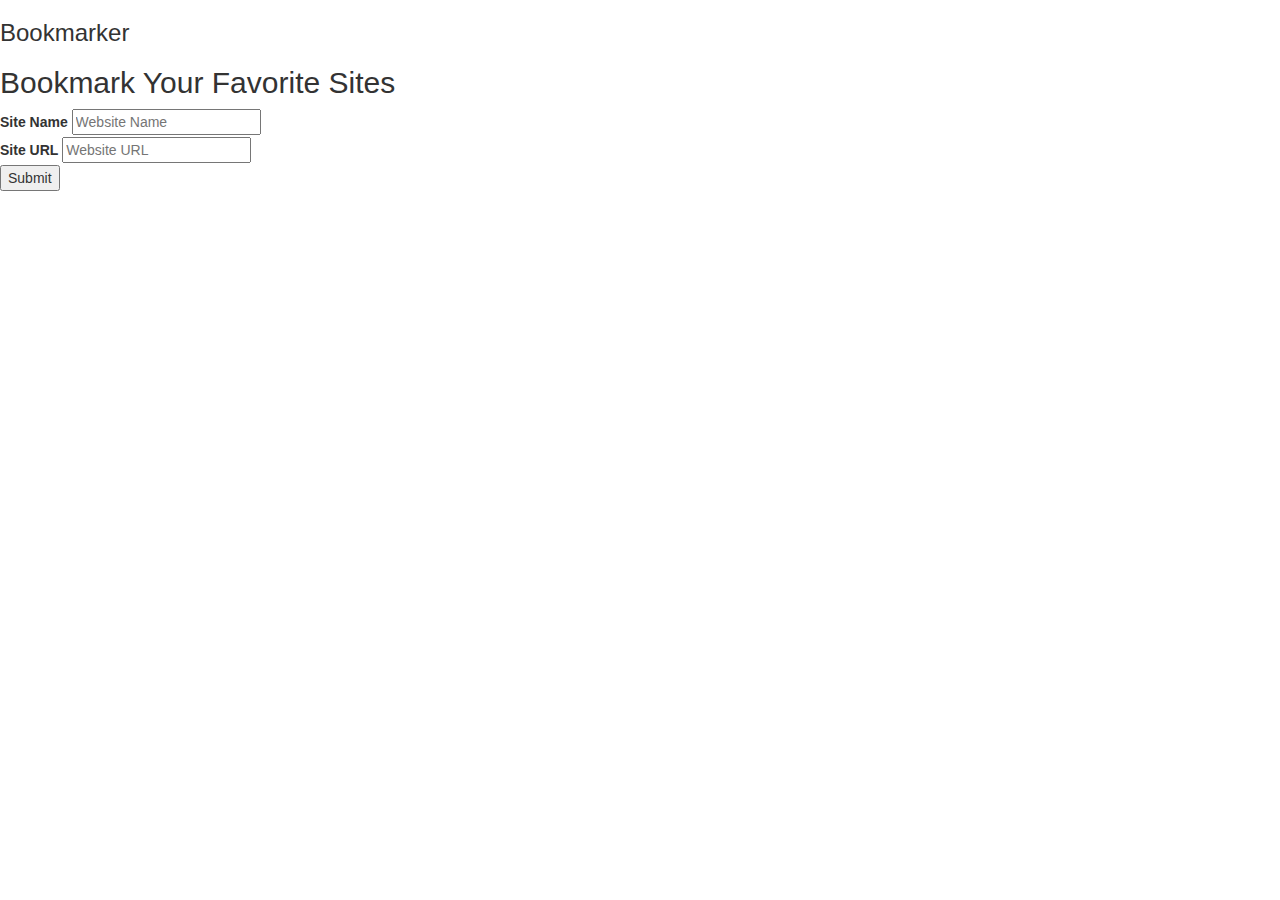
<file: BookmarkManager/index.html>
<!DOCTYPE html>

<html lang="en">
<!-- Eskender Memetov -->

<head>
    <meta charset="utf-8">
    <meta http-equiv="X-UA-Compatible" content="IE=edge">
    <meta name="viewport" content="width=device-width, initial-scale=1">
    <title>Bookmark manager</title>

    <link href="css/bootstrap.min.css" rel="stylesheet">
</head>

<body onload="fetchBookmarks()">

    <div class="bookmark_main">
        <div>
            <nav>

            </nav>
            <h3>Bookmarker</h3>
        </div>

        <div>
            <h2>Bookmark Your Favorite Sites</h2>
            <form id="myForm">
                <div>
                    <label>Site Name</label>
                    <input type="text" id="siteName" placeholder="Website Name">
                </div>
                <div>
                    <label>Site URL</label>
                    <input type="text" id="siteUrl" placeholder="Website URL">
                </div>
                <button type="submit">Submit</button>
            </form>
        </div>

        <div>
            <div>
                <div id="bookmarksResults"></div>
            </div>
        </div>
    </div>
    <!-- /container -->
    <script src="https://code.jquery.com/jquery-3.1.1.js" integrity="sha256-16cdPddA6VdVInumRGo6IbivbERE8p7CQR3HzTBuELA=" crossorigin="anonymous"></script>

    <script src="js/main.js"></script>
</body>

</html>
</file>
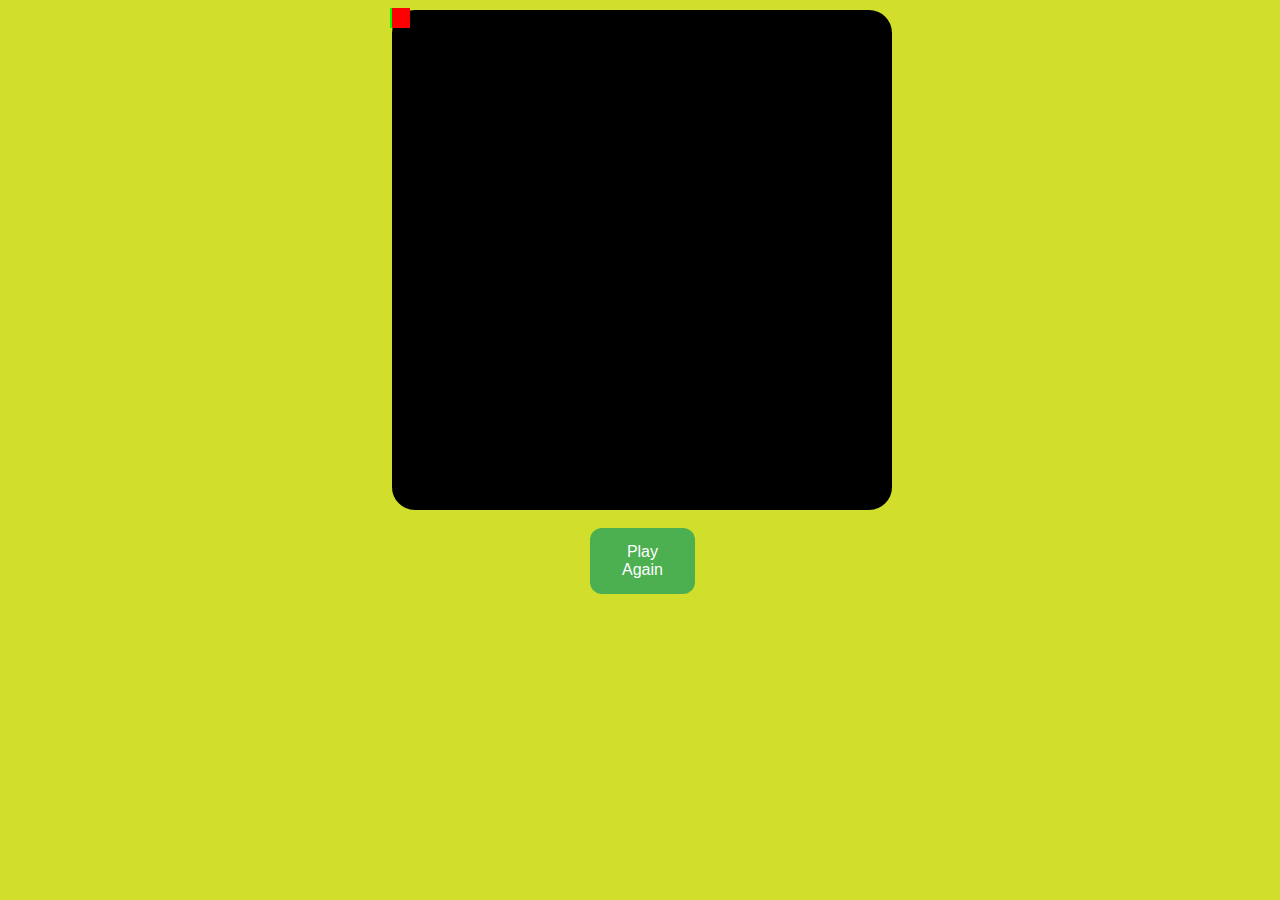
<file: Entertainment/ShootingGame/index.html>
<!DOCTYPE html>
<html lang="en">

<head>

    <title>Shootng Game</title>
    <link rel="stylesheet" type="text/css" href="ShootingGame.css">

</head>

<body>
    <div id="GameScreen">
        <div id="background"></div>
        <div id="hero"></div>
        <div id="laser"></div>
        <div id="score"></div>
        <div id="gameover">GAME OVER</div>
    </div>
    <div id="gameMenu">
        <button type="button" onclick="Reload()" class="button">Play Again</button>

    </div>
    <script src="sgame.js"></script>
</body>

</html>
</file>
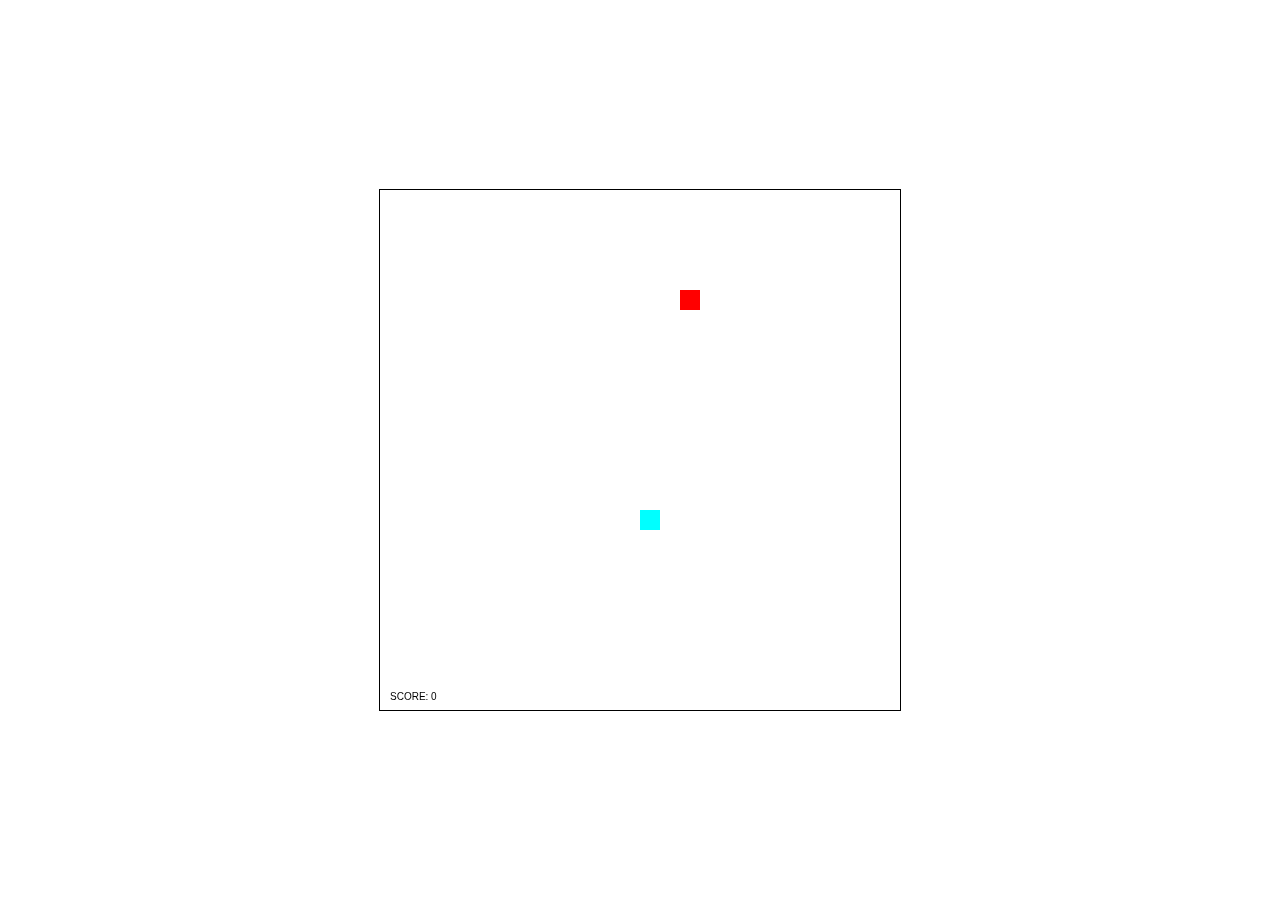
<file: Entertainment/Snake/index.html>
<!DOCTYPE html>
<html lang="en">

<head>
    <meta charset="UTF-8">
    <meta name="viewport" content="width=device-width, initial-scale=1.0">
    <meta http-equiv="X-UA-Compatible" content="ie=edge">
    <title>Document</title>
    <style>
        canvas {
            display: block;
            position: absolute;
            border: 1px solid #000;
            margin: auto;
            top: 0;
            bottom: 0;
            right: 0;
            left: 0;
        }
    </style>
</head>

<body>
    <script>
        //Eskender Memetov

        // Constants
        var COLS = 26,
            ROWS = 26;
        // IDs
        var EMPTY = 0,
            SNAKE = 1,
            FRUIT = 2;
        // Directions
        var LEFT = 0,
            UP = 1,
            RIGHT = 2,
            DOWN = 3;
        // Key Codes 
        var KEY_LEFT = 37,
            KEY_UP = 38,
            KEY_RIGH = 39,
            KEY_DOWN = 40;

        var grid = {
            width: null,
            height: null,
            _grid: null,
            init: function(d, c, r) {
                this.width = c;
                this.height = r;
                this._grid = [];
                for (var x = 0; x < c; x++) {
                    this._grid.push([]);
                    for (var y = 0; y < r; y++) {
                        this._grid[x].push(d);
                    }
                }
            },

            set: function(val, x, y) {
                this._grid[x][y] = val;
            },

            get: function(x, y) {
                return this._grid[x][y];
            }
        }
        var snake = {
            direction: null,
            last: null,
            _queue: null,
            init: function(d, x, y) {
                this.direction = d;
                this._queue = [];
                this.insert(x, y);
            },
            insert: function(x, y) {
                this._queue.unshift({
                    x: x,
                    y: y
                });
                this.last = this._queue[0];
            },
            remove: function() {
                return this._queue.pop();
            }
        }



        function setFood() {
            var empty = [];
            for (var x = 0; x < grid.width; x++) {
                for (var y = 0; y < grid.height; y++) {
                    if (grid.get(x, y) === EMPTY) {
                        empty.push({
                            x: x,
                            y: y
                        });
                    }
                }
            }
            var randPos = empty[Math.floor(Math.random() * empty.length)];
            grid.set(FRUIT, randPos.x, randPos.y);
        }

        // Game objects  
        var canvas, ctx, keystate, frames, score;

        // ---- ! 
        function main() {
            canvas = document.createElement("canvas");
            canvas.width = COLS * 20;
            canvas.height = ROWS * 20;
            ctx = canvas.getContext("2d");
            document.body.appendChild(canvas);

            frames = 0;
            keystate = {};
            document.addEventListener("keydown", function(evt) {
                keystate[evt.keyCode] = true;
            });
            document.addEventListener("keyup", function(evt) {
                delete keystate[evt.keyCode];
            });


            init();
            loop();
        }

        function init() {
            score = 0;
            grid.init(EMPTY, COLS, ROWS);
            var sp = {
                x: Math.floor(COLS / 2),
                y: ROWS - 1
            };
            snake.init(UP, sp.x, sp.y);
            grid.set(SNAKE, sp.x, sp.y);
            setFood();
        }

        function loop() {
            update();
            draw();
            window.requestAnimationFrame(loop, canvas);
        }

        function update() {
            frames++;
            if (keystate[KEY_LEFT] && snake.direction !== RIGHT)
                snake.direction = LEFT;
            if (keystate[KEY_RIGH] && snake.direction !== LEFT)
                snake.direction = RIGHT;
            if (keystate[KEY_DOWN] && snake.direction !== UP)
                snake.direction = DOWN;
            if (keystate[KEY_UP] && snake.direction !== DOWN)
                snake.direction = UP;

            if (frames % 5 === 0) {

                var nx = snake.last.x;
                var ny = snake.last.y;
                switch (snake.direction) {
                    case LEFT:
                        nx--;
                        break;
                    case UP:
                        ny--;
                        break;
                    case RIGHT:
                        nx++;
                        break;
                    case DOWN:
                        ny++;
                        break;
                }

                if (0 > nx || nx > grid.width - 1 || 0 > ny || ny > grid.height - 1 || grid.get(nx, ny) == SNAKE) {
                    return init();
                }
                if (grid.get(nx, ny) === FRUIT) {
                    score++;
                    var tail = {
                        x: nx,
                        y: ny
                    };
                    setFood();
                } else {
                    var tail = snake.remove();
                    grid.set(EMPTY, tail.x, tail.y);
                    tail.x = nx;
                    tail.y = ny;
                }

                grid.set(SNAKE, tail.x, tail.y);

                snake.insert(tail.x, tail.y);

            }
        }

        function draw() {
            var tw = canvas.width / grid.width;
            var th = canvas.height / grid.height;
            for (var x = 0; x < grid.width; x++) {
                for (var y = 0; y < grid.height; y++) {
                    switch (grid.get(x, y)) {
                        case EMPTY:
                            ctx.fillStyle = "#fff";
                            break;
                        case SNAKE:
                            ctx.fillStyle = "#0ff";
                            break;
                        case FRUIT:
                            ctx.fillStyle = "#f00";
                            break;
                    }
                    ctx.fillRect(x * tw, y * th, tw, th);
                }
            }
            ctx.fillStyle = "#000";
            ctx.fillText("SCORE: " + score, 10, canvas.height - 10);
        }


        main();
    </script>
</body>

</html>
</file>
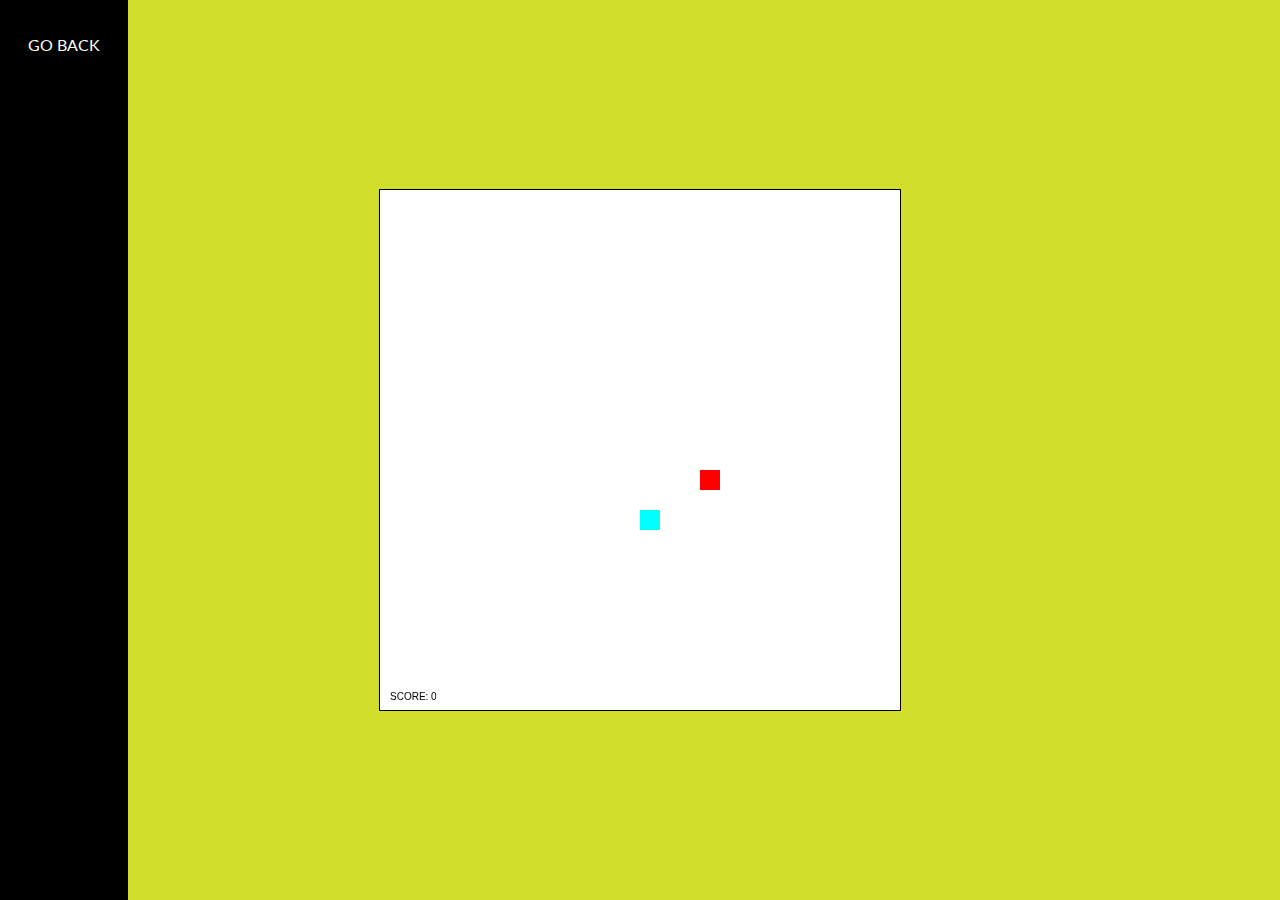
<file: Entertainment/SnakeGame/Snake.html>
<!DOCTYPE html>
<html lang="en">
<!--Eskender Memetov-->

<head>
    <meta charset="utf-8">
    <title>Snake</title>
    <link href="../../styles/css/style.css" type="text/css" rel="stylesheet">
    <script src="https://ajax.googleapis.com/ajax/libs/jquery/3.2.0/jquery.min.js"></script>
    <meta name="viewport" content="width=device-width, initial-scale=1.0">
    <meta http-equiv="X-UA-Compatible" content="ie=edge">
    <title>Document</title>
    <style>
        canvas {
            display: block;
            position: absolute;
            border: 1px solid #000;
            margin: auto;
            top: 0;
            bottom: 0;
            right: 0;
            left: 0;
        }
    </style>
</head>

<body>
    <div class="game-menu">
        <a href="../../index.html#t5" class="back-btn back-btn-2">Go back</a>
    </div>

    <!-- ajax test, does not work without the server     
        <div class="button-games" id="btnadad">About the game</div> -->
    <script src="Snake.js"></script>
</body>

</html>
</file>
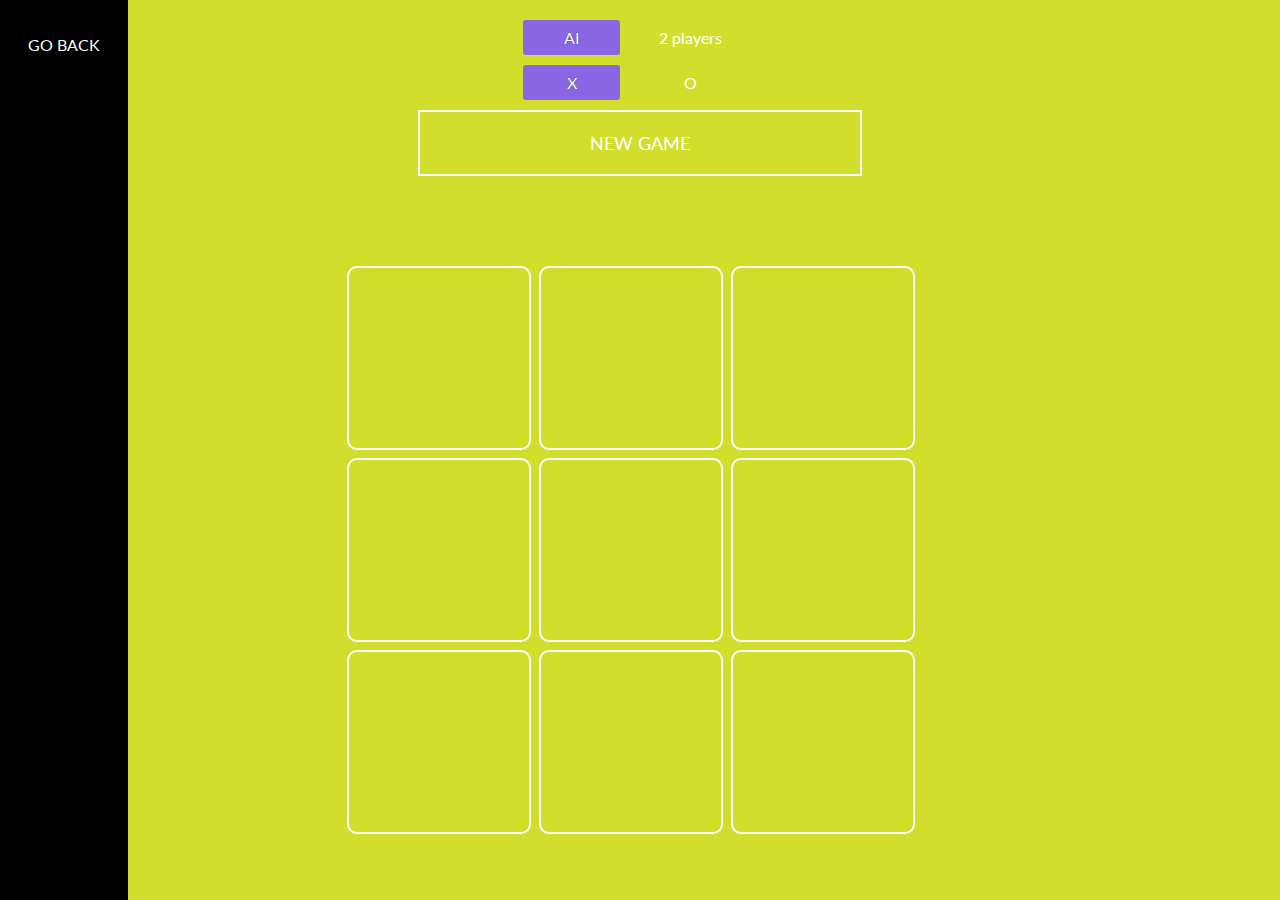
<file: Entertainment/Tictactoe/TicTacToe.html>
<!DOCTYPE html>
<html lang="en">

<head>
    <meta charset="utf-8">
    <title>Tic-Tac-Toe</title>
    <link href="../../styles/css/style.css" type="text/css" rel="stylesheet">
    <script src="https://ajax.googleapis.com/ajax/libs/jquery/3.2.0/jquery.min.js"></script>
    <script src="TicTacToe.js"></script>
</head>

<body>
    <div class="game-menu">
        <a href="../../index.html#t5" class="back-btn back-btn-2">Go back</a>
    </div>
    <div class="ttt-gamescreen">
        <div class="ttt-control-buttons">
            <fieldset class="ttt-palyers">
                <input id="item-1" class="radio-inline__input" type="radio" name="players" value="item-1" checked="checked" />
                <label class="radio-inline__label" for="item-1">AI</label>
                <input id="item-2" class="radio-inline__input" type="radio" name="players" value="item-2" />
                <label class="radio-inline__label" for="item-2">2 players</label>
            </fieldset>

            <fieldset class="ttt-palyers">
                <input id="item-3" class="radio-inline__input" type="radio" name="symbol" value="item-3" checked="checked" />
                <label class="radio-inline__label" for="item-3">X</label>
                <input id="item-4" class="radio-inline__input" type="radio" name="symbol" value="item-4" />
                <label class="radio-inline__label" for="item-4">O</label>
            </fieldset>

            <div class="button-games">new game</div>

        </div>
        <div class="ttt-game-field">
            <div class="ttt-button">
                <h2 class="ttt-button-text"></h2>
            </div>
            <div class="ttt-button">
                <h2 class="ttt-button-text"></h2>
            </div>
            <div class="ttt-button">
                <h2 class="ttt-button-text"></h2>
            </div>
            <div class="ttt-button">
                <h2 class="ttt-button-text"></h2>
            </div>
            <div class="ttt-button">
                <h2 class="ttt-button-text"></h2>
            </div>
            <div class="ttt-button">
                <h2 class="ttt-button-text"></h2>
            </div>
            <div class="ttt-button">
                <h2 class="ttt-button-text"></h2>
            </div>
            <div class="ttt-button">
                <h2 class="ttt-button-text"></h2>
            </div>
            <div class="ttt-button">
                <h2 class="ttt-button-text"></h2>
            </div>
        </div>
    </div>
</body>

</html>
</file>
<file: Entertainment/ShootingGame/ShootingGame.css>
body {
    background-color: #D1DF2C;
}

#hero {
    background: #ff0000;
    width: 20px;
    height: 20px;
    position: absolute;
}

#background {
    background-image: url("space.jpg");
    background: #000000;
    width: 500px;
    height: 500px;
    position: absolute;
    left: 0px;
    top: 0px;
    border-radius: 25px;
    border: 2px solid #D1DF2C;
}

#laser {
    background: #00ff00;
    width: 2px;
    height: 20px;
    position: absolute;
}

.enemy {
    background: #0000ff;
    width: 35px;
    height: 35px;
    position: absolute;
}

#score {
    color: #ffffff;
    font-size: 18pt;
    position: absolute;
    left: 20px;
    top: 20px;
}

#gameover {
    color: #ff0000;
    font-size: 20px;
    position: absolute;
    left: 160px;
    top: 200px;
    visibility: hidden;
}

#GameScreen {
    width: 500px;
    margin-left: auto;
    margin-right: auto;
    position: relative;
}

.button {
    background-color: #4CAF50;
    /* Green */
    border: none;
    color: white;
    padding: 15px 32px;
    text-align: center;
    text-decoration: none;
    display: inline-block;
    font-size: 16px;
    border-radius: 12px;
}

#gameMenu {
    padding-top: 520px;
    width: 100px;
    margin-left: auto;
    margin-right: auto;
}
</file>
<file: styles/css/style.css>
@import url(http://fonts.googleapis.com/css?family=Open+Sans:400,300,600,700);
@import url(http://fonts.googleapis.com/css?family=Varela+Round);
@import url("https://fonts.googleapis.com/css?family=Lato:100,300,400,700");
/* line 12, ../compass/sass/style.sass */
html, body, .page {
  width: 100%;
  height: 100%;
  margin: 0;
  padding: 0;
  transition: all 0.6s cubic-bezier(0.5, 0.2, 0.2, 1.1);
  -webkit-transition: all 0.6s cubic-bezier(0.5, 0.2, 0.2, 1.1);
  -moz-transition: all 0.6s cubic-bezier(0.5, 0.2, 0.2, 1.1);
  -o-transition: all 0.6s cubic-bezier(0.5, 0.2, 0.2, 1.1);
  color: #fff;
  overflow: hidden;
}

/* line 24, ../compass/sass/style.sass */
* {
  font-family: "lato", "open sans", sans-serif;
}

/* line 27, ../compass/sass/style.sass */
.page {
  position: absolute;
}

/* line 30, ../compass/sass/style.sass */
#p1 {
  left: 0;
}

/* line 33, ../compass/sass/style.sass */
#p3, #p4, #p5, #p6, #p7 {
  left: 200%;
}

/* line 36, ../compass/sass/style.sass */
#p1 {
  background: #9627D1;
}

/* line 39, ../compass/sass/style.sass */
#p3 {
  background: #30ADBB;
}

/* line 42, ../compass/sass/style.sass */
#p4 {
  background: #30BB48;
}

/* line 45, ../compass/sass/style.sass */
#p5 {
  background: #D1DF2C;
}

/* line 48, ../compass/sass/style.sass */
#p6 {
  background: #5B38D1;
}

/* line 51, ../compass/sass/style.sass */
#p7 {
  background: #CC3434;
}

/* line 54, ../compass/sass/style.sass */
a {
  display: block;
}

/* line 57, ../compass/sass/style.sass */
#t3:target #p3, #t4:target #p4, #t5:target #p5, #t6:target #p6, #t7:target #p7 {
  transform: translateX(-190%);
  -webkit-transform: translateX(-190%);
  -moz-transform: translateX(-190%);
  -o-transform: translateX(-190%);
  transition-delay: 0.4s !important;
}

/* line 64, ../compass/sass/style.sass */
#t3:target #p1, #t4:target #p1, #t5:target #p1, #t6:target #p1, #t7:target #p1 {
  background: black;
}

/* line 67, ../compass/sass/style.sass */
#t3:target #p1 .icon, #t4:target #p1 .icon, #t5:target #p1 .icon, #t6:target #p1 .icon, #t7:target #p1 .icon {
  -webkit-filter: blur(3px);
}

/* line 70, ../compass/sass/style.sass */
.icon {
  color: #fff;
  font-size: 52px;
  display: block;
  width: 100%;
  height: 11vh;
}
/* line 76, ../compass/sass/style.sass */
.icon::before {
  font-size: 30px;
  height: 30px !important;
  width: 30px !important;
}

/* line 82, ../compass/sass/style.sass */
ul .icon:hover {
  opacity: 0.5;
}

/* line 85, ../compass/sass/style.sass */
.page .icon .title {
  line-height: 2;
}

/* line 88, ../compass/sass/style.sass */
#t3:target ul .icon, #t4:target ul .icon, #t5:target ul .icon, #t6:target ul .icon, #t7:target ul .icon {
  transform: scale(0.6);
  -webkit-transform: scale(0.6);
  -moz-transform: scale(0.6);
  -o-transform: scale(0.6);
  transition-delay: 0.25s;
}

/* line 95, ../compass/sass/style.sass */
#t3:target #three, #t4:target #four, #t5:target #five, #t6:target #six, #t7:target #seven {
  transform: scale(1.2) !important;
  -webkit-transform: scale(1.2) !important;
  -moz-transform: scale(1.2) !important;
  -o-transform: scale(1.2) !important;
}

/* line 103, ../compass/sass/style.sass */
ul {
  position: fixed;
  z-index: 1;
  top: 0;
  bottom: 0;
  left: 0;
  margin: auto;
  height: 100vh;
  width: 10%;
  max-width: 150px;
  padding: 0;
  text-align: center;
}

/* line 116, ../compass/sass/style.sass */
#menu .icon {
  margin: 3vh 0;
  transition: all 0.5s ease-out !important;
  -webkit-transition: all 0.5s ease-out;
  -moz-transition: all 0.5s ease-out;
  -o-transition: all 0.5s ease-out;
}

/* line 123, ../compass/sass/style.sass */
a {
  text-decoration: none;
}

/* line 126, ../compass/sass/style.sass */
.title, .hint {
  display: block;
}

/* line 129, ../compass/sass/style.sass */
.title {
  font-size: 38px;
}

/* line 132, ../compass/sass/style.sass */
.hint {
  font-size: 13px;
}

/* line 135, ../compass/sass/style.sass */
#p4 .hint {
  display: inherit !important;
}

/* line 138, ../compass/sass/style.sass */
.hint a {
  color: yellow;
  transition: all 250ms ease-out;
  -webkit-transition: all 250ms ease-out;
  -moz-transition: all 250ms ease-out;
  -o-transition: all 250ms ease-out;
}
/* line 144, ../compass/sass/style.sass */
.hint a:hover {
  color: #FFF;
}

/* line 147, ../compass/sass/style.sass */
.line-trough {
  text-decoration: line-through;
}

/* line 151, ../compass/sass/style.sass */
.page .icon {
  position: absolute;
  top: 0;
  bottom: 0;
  right: 10%;
  left: 0;
  width: 270px;
  height: 170px;
  margin: auto;
  text-align: center;
  font-size: 80px;
  line-height: 1.3;
  transform: translateX(360%);
  -webkit-transform: translateX(360%);
  -moz-transform: translateX(360%);
  -o-transform: translateX(360%);
  transition: all 0.5s cubic-bezier(0.25, 1, 0.5, 1.25);
  -webkit-transition: all 0.5s cubic-bezier(0.25, 1, 0.5, 1.25);
  -moz-transition: all 0.5s cubic-bezier(0.25, 1, 0.5, 1.25);
  -o-transition: all 0.5s cubic-bezier(0.25, 1, 0.5, 1.25);
}
/* line 171, ../compass/sass/style.sass */
.page#p1 .icon {
  height: 220px;
  transform: translateX(10%) !important;
}

/* line 175, ../compass/sass/style.sass */
#t2:target .page#p2 .icon, #t3:target .page#p3 .icon, #t4:target .page#p4 .icon, #t5:target .page#p5 .icon, #t6:target .page#p6 .icon, #t7:target .page#p7 .icon {
  transform: translateX(0) !important;
  -webkit-transform: translateX(0) !important;
  -moz-transform: translateX(0) !important;
  -o-transform: translateX(0) !important;
  transition-delay: 1s;
}

/* line 186, ../compass/sass/style.sass */
.index-buttons {
  margin-top: 28vh !important;
  margin: auto;
  font-family: "lato", "open sans", sans-serif;
  font-weight: 300;
  width: 40%;
}

/* line 193, ../compass/sass/style.sass */
.index-buttons a {
  text-decoration: none;
}
/* line 195, ../compass/sass/style.sass */
.index-buttons a:hover {
  text-decoration: none;
}

/* line 198, ../compass/sass/style.sass */
.games {
  width: 90% !important;
  height: 100% !important;
  position: static !important;
}

/* line 204, ../compass/sass/style.sass */
.button-games {
  flex: 1 1 auto;
  margin: 10px;
  margin-top: 30px;
  font-size: 18px;
  padding: 20px;
  border: 2px solid #f7f7f7;
  text-align: center;
  text-transform: uppercase;
  position: relative;
  overflow: hidden;
  text-decoration: none;
  transition: 0.3s;
  color: white;
}
/* line 218, ../compass/sass/style.sass */
.button-games:after {
  position: absolute;
  transition: 0.3s;
  content: "";
  width: 0;
  left: 50%;
  bottom: 0;
  height: 3px;
  background: #f7f7f7;
  height: 120%;
  left: -10%;
  transform: skewX(15deg);
  z-index: -1;
}
/* line 231, ../compass/sass/style.sass */
.button-games:hover {
  cursor: pointer;
  color: #5bcaff;
}
/* line 234, ../compass/sass/style.sass */
.button-games:hover:after {
  width: 100%;
  left: 0;
  left: -10%;
  width: 120%;
}

/* line 241, ../compass/sass/style.sass */
#p7 .index-contacts {
  margin-top: 60px !important;
  width: 50vw !important;
  margin-left: 20vw !important;
  height: 600px !important;
  position: static !important;
  right: 0 !important;
  font-size: medium !important;
  line-height: normal !important;
  text-align: left;
}

/* line 252, ../compass/sass/style.sass */
.index-h2-text {
  text-align: center !important;
  font-family: "lato", "open sans", sans-serif;
  font-weight: 300;
}

/* line 257, ../compass/sass/style.sass */
.Myform {
  width: 100%;
  border: none !important;
  border-bottom: 2px solid #eee !important;
  border-radius: 0px !important;
  padding-left: 10px;
  padding-bottom: 5px;
  margin-top: 5px;
}

/* line 266, ../compass/sass/style.sass */
.label-form {
  text-align: left !important;
  font-family: "Open Sans", "Lato", sans-serif;
  font-weight: 400;
  color: #CC3434;
}

/* line 272, ../compass/sass/style.sass */
input, textarea {
  color: #eee !important;
  background-color: #CC3434;
}

/* line 276, ../compass/sass/style.sass */
textarea:focus, input:focus {
  outline: none;
  color: #eee !important;
}

/* line 280, ../compass/sass/style.sass */
*::-webkit-input-placeholder {
  color: #eee;
  font-family: "Open Sans", "Lato", sans-serif;
  font-weight: 300;
}

/* line 285, ../compass/sass/style.sass */
*:-moz-placeholder {
  color: #eee;
  opacity: 1;
  font-family: "Open Sans", "Lato", sans-serif;
  font-weight: 300;
}

/* line 291, ../compass/sass/style.sass */
*::-moz-placeholder {
  color: #eee;
  opacity: 1;
  font-family: "Open Sans", "Lato", sans-serif;
  font-weight: 300;
}

/* line 297, ../compass/sass/style.sass */
*:-ms-input-placeholder {
  color: #eee;
  font-family: "Open Sans", "Lato", sans-serif;
  font-weight: 300;
}

/* line 303, ../compass/sass/style.sass */
#send-button {
  font-family: "Open Sans", "Lato", sans-serif;
  font-weight: 400;
  color: #eee;
  border: 2px solid #eee !important;
  background-color: #CC3434 !important;
}
/* line 309, ../compass/sass/style.sass */
#send-button:hover {
  color: #CFCD35;
  border: 2px solid #CFCD35 !important;
  background-color: #CC3434 !important;
}

/* line 317, ../compass/sass/style.sass */
body {
  background-color: #D1DF2C;
}

/* line 320, ../compass/sass/style.sass */
#shooter-hero {
  background: #ff0000;
  width: 20px;
  height: 20px;
  position: absolute;
}

/* line 326, ../compass/sass/style.sass */
#shooter-background {
  background: #000000;
  width: 500px;
  height: 500px;
  position: absolute;
  left: 0px;
  top: 0px;
  border-radius: 10px;
  border: 2px solid #D1DF2C;
}

/* line 336, ../compass/sass/style.sass */
#shooter-laser {
  background: #00ff00;
  width: 2px;
  height: 20px;
  position: absolute;
}

/* line 342, ../compass/sass/style.sass */
.shooter-enemy {
  background: #0000ff;
  width: 35px;
  height: 35px;
  position: absolute;
}

/* line 348, ../compass/sass/style.sass */
#shooter-score {
  color: #ffffff;
  font-size: 18pt;
  position: absolute;
  left: 20px;
  top: 20px;
}

/* line 355, ../compass/sass/style.sass */
#shooter-gameover {
  color: #ff0000;
  font-size: 20px;
  position: absolute;
  width: 100%;
  text-align: center;
  top: 200px;
  visibility: hidden;
}

/* line 364, ../compass/sass/style.sass */
#shooter-GameScreen {
  height: 500px;
  width: 500px;
  margin-left: auto;
  margin-right: auto;
  position: relative;
}

/* line 371, ../compass/sass/style.sass */
#shooter-GameScreen .button-games {
  position: fixed;
  top: 10px;
  left: 10px;
  width: 20vh;
}

/* line 377, ../compass/sass/style.sass */
.control-game-menu {
  padding-top: 5px;
  margin-left: auto;
  margin-right: auto;
}
/* line 381, ../compass/sass/style.sass */
.control-game-menu .button-games {
  width: 80vh;
  margin-left: auto;
  margin-right: auto;
}

/* line 386, ../compass/sass/style.sass */
.game-menu {
  position: fixed;
  height: 100%;
  width: 10%;
  background-color: #000;
}
/* line 391, ../compass/sass/style.sass */
.game-menu .back-btn {
  position: fixed;
  top: 20px;
  width: 10%;
  color: #fff;
  cursor: pointer;
  display: block;
  font-size: 16px;
  font-weight: 400;
  line-height: 45px;
  max-width: 160px;
  text-align: center;
  text-decoration: none;
  text-transform: uppercase;
  vertical-align: middle;
  letter-spacing: 0;
}
/* line 407, ../compass/sass/style.sass */
.game-menu .back-btn:hover, .game-menu .back-btn:active {
  letter-spacing: 5px;
  text-decoration: none;
}
/* line 410, ../compass/sass/style.sass */
.game-menu .back-btn:after, .game-menu .back-btn:before {
  backface-visibility: hidden;
  border: 1px solid rgba(255, 255, 255, 0);
  bottom: 0px;
  content: " ";
  display: block;
  margin: 0 auto;
  position: relative;
  transition: all 280ms ease-in-out;
  width: 0;
}
/* line 421, ../compass/sass/style.sass */
.game-menu .back-btn:hover:after {
  backface-visibility: hidden;
  border-color: #fff;
  transition: width 350ms ease-in-out;
  width: 70%;
}
/* line 426, ../compass/sass/style.sass */
.game-menu .back-btn:hover:before {
  backface-visibility: hidden;
  border-color: #fff;
  transition: width 350ms ease-in-out;
  width: 70%;
  bottom: auto;
  top: 0;
  width: 70%;
}

/* line 436, ../compass/sass/style.sass */
.ttt-gamescreen {
  height: 95vh;
  width: 80vh;
  margin-left: auto;
  margin-right: auto;
  margin-top: 10px;
}

/* line 443, ../compass/sass/style.sass */
.ttt-control-buttons {
  height: 20vh;
  width: 100%;
}

/* line 447, ../compass/sass/style.sass */
.ttt-game-field {
  width: 66vh;
  height: 65vh;
  margin-left: auto;
  margin-right: auto;
  margin-top: 10%;
  vertical-align: top;
}

/* line 456, ../compass/sass/style.sass */
.ttt-button {
  display: inline-block;
  margin: 4px;
  width: 20vh;
  height: 20vh;
  border-radius: 10px;
  border: 2px solid #fff;
  vertical-align: top;
  float: left;
}
/* line 465, ../compass/sass/style.sass */
.ttt-button:hover {
  border-color: #8966E3;
}

/* line 468, ../compass/sass/style.sass */
.ttt-button-text {
  padding-top: 20px;
  text-align: center;
  font-size: 500%;
  vertical-align: middle;
  margin-top: auto;
  margin-bottom: auto;
  font-family: "Lato", "Open Sans", sans-serif;
  font-weight: 300;
}

/* line 478, ../compass/sass/style.sass */
fieldset {
  border: none;
  padding: 0;
  margin: 0;
  text-align: center;
}

/* line 484, ../compass/sass/style.sass */
.radio-inline__input {
  clip: rect(1px, 1px, 1px, 1px);
  position: absolute !important;
}

/* line 488, ../compass/sass/style.sass */
.radio-inline__label {
  display: inline-block;
  padding: 0.5rem 1rem;
  width: 65px;
  margin-right: 18px;
  border-radius: 3px;
  transition: all 0.2s;
}

/* line 497, ../compass/sass/style.sass */
.radio-inline__input:checked + .radio-inline__label {
  background: #8966E3;
  color: #fff;
  text-shadow: 0 0 1px rgba(0, 0, 0, 0.7);
}
/* line 501, ../compass/sass/style.sass */
.radio-inline__input:focus + .radio-inline__label {
  outline-color: #4D90FE;
  outline-offset: -2px;
  outline-style: auto;
  outline-width: 5px;
}

/* line 507, ../compass/sass/style.sass */
.ttt-palyers {
  padding-top: 10px;
}

/* line 511, ../compass/sass/style.sass */
.ttt-control-buttons .button-games {
  margin-top: 10px !important;
  width: 400px;
  margin-left: auto;
  margin-right: auto;
}

/* line 518, ../compass/sass/style.sass */
.calc-main {
  height: initial !important;
  width: 330px !important;
}

/* line 522, ../compass/sass/style.sass */
.calc-btn {
  width: 70px;
  height: 70px;
  margin: 6px;
  font-size: 24px;
  float: left;
  font-family: "Open Sans", "Lato", sans-serif;
  font-weight: 400;
  color: #eee;
  background-color: #30bb48 !important;
  border: 2px solid #eee !important;
  border-radius: 6px;
}
/* line 534, ../compass/sass/style.sass */
.calc-btn:hover {
  color: #CFCD35 !important;
  border: 2px solid #CFCD35 !important;
}

/* line 539, ../compass/sass/style.sass */
#calc-btn-equal {
  width: 152px !important;
}

/* line 542, ../compass/sass/style.sass */
#calc-input {
  width: 100% !important;
  text-align: right !important;
  height: 40px !important;
  font-family: "Open Sans", "Lato", sans-serif;
  font-size: 24px;
  background-color: #30bb48 !important;
  border: none !important;
  border-bottom: 2px solid white !important;
}

/* line 552, ../compass/sass/style.sass */
.calc-title {
  margin-bottom: -20px;
  margin-top: 60px;
}

/* line 558, ../compass/sass/style.sass */
.bm-main {
  width: 90% !important;
  height: 100% !important;
  margin-left: 10%;
}

/* line 563, ../compass/sass/style.sass */
.bm-label {
  font-family: "Open Sans", "Lato", sans-serif;
  font-weight: 400;
  font-size: 17px;
  text-align: left;
  vertical-align: text-top;
  float: left;
}

/* line 571, ../compass/sass/style.sass */
.bm-input {
  font-size: initial !important;
  width: 100%;
  background-color: #30adbb;
  border: none !important;
  border-bottom: 2px solid white !important;
  float: left;
  padding-top: 8px;
  margin-bottom: 20px;
  font-size: 16px;
  font-family: "Open Sans", "Lato", sans-serif;
}

/* line 583, ../compass/sass/style.sass */
.bm-input-line:nth-child(1) {
  margin-top: 30px;
}

/* line 586, ../compass/sass/style.sass */
.bm-input-line {
  margin-bottom: 15px;
}

/* line 589, ../compass/sass/style.sass */
.bm-app-div {
  width: 50%;
  margin-left: auto;
  margin-right: auto;
}

/* line 594, ../compass/sass/style.sass */
.bm-btn {
  float: right !important;
  width: 84px;
  height: 44px;
  margin-left: auto;
  margin-right: auto;
  margin-bottom: 20px;
  font-size: 20px;
  float: left;
  font-family: "Open Sans", "Lato", sans-serif;
  font-weight: 400;
  color: #eee;
  background-color: #30adbb !important;
  border: 2px solid #eee !important;
  border-radius: 6px;
}
/* line 609, ../compass/sass/style.sass */
.bm-btn:hover {
  color: #CFCD35 !important;
  border: 2px solid #CFCD35 !important;
}

/* line 613, ../compass/sass/style.sass */
#bookmarksResults {
  float: left;
  width: 100%;
}

/* line 617, ../compass/sass/style.sass */
.well {
  padding: 10px !important;
}
/* line 619, ../compass/sass/style.sass */
.well h3 {
  text-align: left;
  font-family: "Open Sans", "Lato", sans-serif;
  font-weight: 400;
  font-size: 16px;
  color: black;
}
/* line 625, ../compass/sass/style.sass */
.well h3 a {
  float: right;
  margin-top: -13px;
  margin-left: 5px;
}

/* line 630, ../compass/sass/style.sass */
.bm-title {
  margin-top: 60px !important;
}

/* line 634, ../compass/sass/style.sass */
.about-title {
  margin-top: 30px !important;
  margin-bottom: 0;
}

/* line 638, ../compass/sass/style.sass */
.index-about {
  width: 100% !important;
  height: 100% !important;
}

/* line 642, ../compass/sass/style.sass */
.h3-text {
  font-family: "lato", "open sans", sans-serif;
  font-weight: 300;
  text-align: left;
  padding-left: 10%;
  padding-right: 10%;
}

/* line 649, ../compass/sass/style.sass */
.about-main {
  width: 90%;
  height: 100%;
}

/* line 653, ../compass/sass/style.sass */
#map {
  min-height: 300px;
  width: 80%;
  float: left;
  clear: left;
  margin-left: 10%;
}

/* line 661, ../compass/sass/style.sass */
.h4-text {
  font-family: "lato", "open sans", sans-serif;
  font-weight: 300;
  text-align: left;
  padding-left: 10%;
  padding-right: 10%;
}

/* line 668, ../compass/sass/style.sass */
.icons {
  display: inline-block;
  width: 100%;
}

/* line 672, ../compass/sass/style.sass */
.icons a {
  color: initial;
  box-sizing: initial;
  width: auto;
  display: inline-block;
}

/* line 679, ../compass/sass/style.sass */
.social-icon {
  font-size: 0.55em !important;
  margin: 0 30px;
  transition: all 200ms ease-in;
  transform: scale(1);
  color: white;
}
/* line 685, ../compass/sass/style.sass */
.social-icon:hover {
  transform: scale(1.5);
  color: white;
  transition: all 200ms ease-in;
}

/* line 690, ../compass/sass/style.sass */
.hr {
  width: 80%;
  margin-left: 10%;
  margin-bottom: 0;
  margin-top: 10px;
}

/* line 697, ../compass/sass/style.sass */
.home-div {
  width: 90% !important;
  height: 100% !important;
  margin-right: 5% !important;
}

/* line 702, ../compass/sass/style.sass */
.home-title {
  margin-top: 100px;
}

/* line 705, ../compass/sass/style.sass */
#svg-logo {
  height: 40vh;
  margin-top: 20px;
  margin-bottom: 20px;
}

/* line 710, ../compass/sass/style.sass */
.st0 {
  animation-name: colorspin;
  animation-delay: 1s;
  animation-duration: 4s;
  -webkit-animation: colorspin 5s infinite linear;
  animation: colorspin 5s infinite linear;
}

@keyframes colorspin {
  8.333% {
    fill: #9627D1;
  }
  25% {
    fill: #30ADBB;
  }
  41.66% {
    fill: #30BB48;
  }
  58.333% {
    fill: #D1DF2C;
  }
  75% {
    fill: #5B38D1;
  }
  91.666% {
    fill: #CC3434;
  }
}
/* line 736, ../compass/sass/style.sass */
#h3-home-text {
  font-family: "lato", "open sans", sans-serif;
  font-weight: 300;
  white-space: nowrap;
  text-orientation: hidden;
  margin-top: 5px;
  margin-bottom: 3px;
}

/* line 744, ../compass/sass/style.sass */
.home-text-container {
  background-color: black;
  overflow: hidden;
  width: 400px;
  margin-left: auto;
  margin-right: auto;
}
</file>
